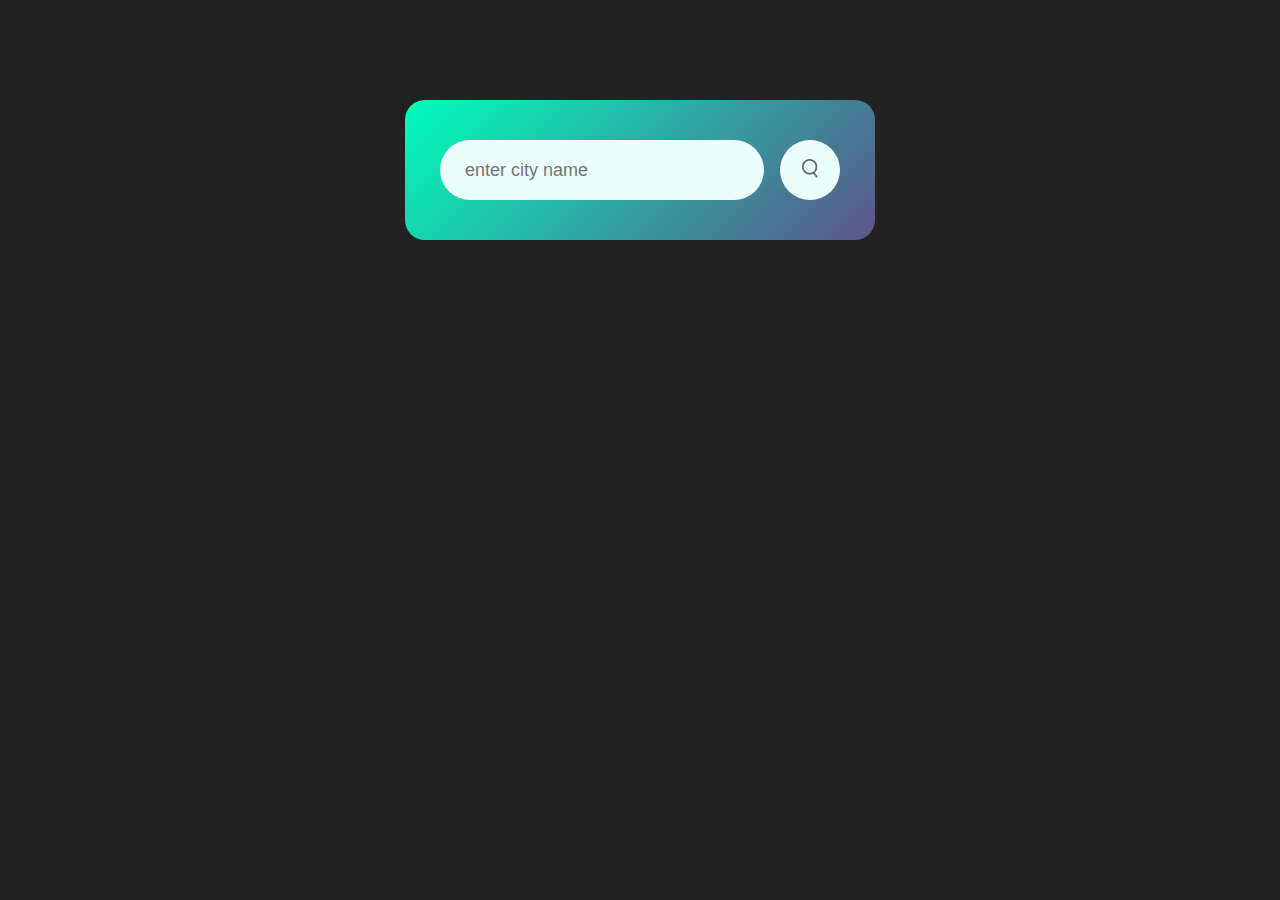
<file: Project-JS/Project1 WeatherApp/index.html>
<!DOCTYPE html>
<html lang="en">
<head>
    <meta charset="UTF-8">
    <meta name="viewport" content="width=device-width, initial-scale=1.0">
    <title>Weather App</title>
    <link rel="stylesheet" href="style.css">
</head>
<body>
    <div class="card">
        <div class="search">
           <input type="text" placeholder="enter city name" spellcheck="false">
           <button><img src="images/search.png"></button>
        </div>
        <div class="error">
            <P>Invalid city name</P>
        </div>
        <div class="weather">
            <img src="images/rain.png" class="weather-icon">
            <h1 class="temp">22°c</h1>
            <h2 class="city">New York</h2>
            <div class="details">
                <div class="col">
                    <img src="images/humidity.png">
                    <div>
                        <p class="humidity">50%</p>
                        <p>Humidity</p>
                    </div>
                </div>
                <div class="col">
                    <img src="images/wind.png">
                    <div>
                        <p class="wind">15 km/h</p>
                        <p>Wind speed</p>
                    </div>
                </div>
            </div>
        </div>

    </div>

    <script>

        const apikey = "ebe648ffbae0d545c0020f9ab48c75f7";
        const apiUrl = "https://api.openweathermap.org/data/2.5/weather?units=metric&q=";
        const searchBox = document.querySelector(".search input");
        const searchBtn = document.querySelector(".search button");
        const weatherIcon = document.querySelector(".weather-icon");

        async function checkWeather(city){
            const response = await fetch(apiUrl + city + `&appid=${apikey}`);

            if(response.status == 404){
                document.querySelector(".error").style.display = "block";
                document.querySelector(".weather").style.display = "none";
            }else{
                var data = await response.json();
            //console.log(data);

            document.querySelector(".city").innerHTML = data.name;
            document.querySelector(".temp").innerHTML =Math.round(data.main.temp) + "°c";
            document.querySelector(".humidity").innerHTML = data.main.humidity + "%";
            document.querySelector(".wind").innerHTML = data.wind.speed + "km/h";

            if(data.weather[0].main == "Clouds"){
                weatherIcon.src = "images/clouds.png";
            }else if(data.weather[0].main == "Clear"){
                weatherIcon.src = "images/Clear.png";
            }else if(data.weather[0].main == "Rain"){
                weatherIcon.src = "images/Rain.png";
            }else if(data.weather[0].main == "Drizzle"){
                weatherIcon.src = "images/Drizzle.png";
            }else if(data.weather[0].main == "Mist"){
                weatherIcon.src = "images/Mist.png";
            }
            document.querySelector(".weather").style.display = "block";
            document.querySelector(".error").style.display = "none";

        }
            }
           
        searchBtn.addEventListener("click", ()=>{
            checkWeather(searchBox.value);
        });
       
    </script>
</body>
</html>
</file>
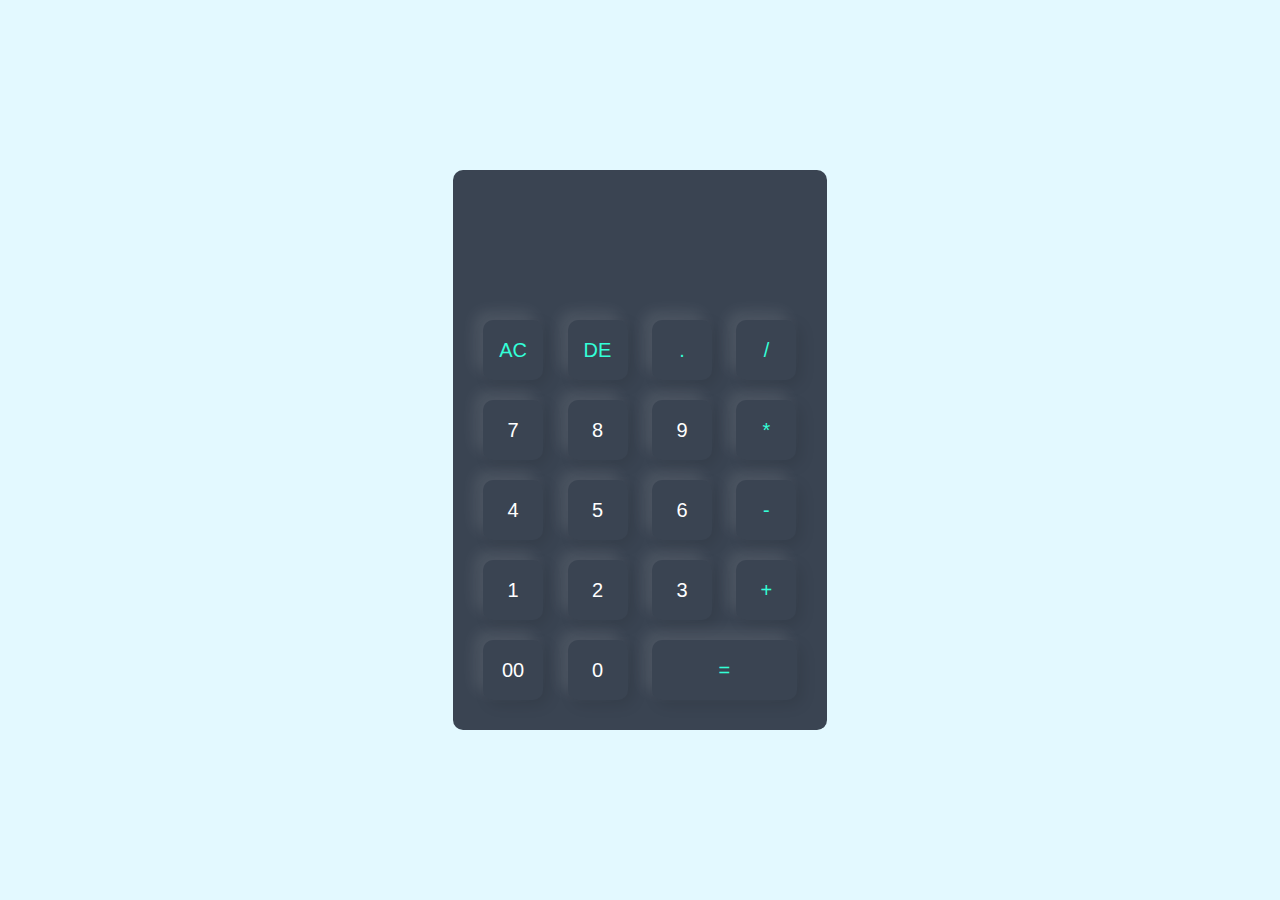
<file: Project-JS/Project12 Calculator/index.html>
<!DOCTYPE html>
<html lang="en">
<head>
    <meta charset="UTF-8">
    <meta name="viewport" content="width=device-width, initial-scale=1.0">
    <title>Calculator</title>
    <link rel="stylesheet" href="style.css">
</head>
<body>
    <div class="container">
        <div class="calculator">
            <form>
                <div class="display">
                    <input type="text" name="display">
                </div>
                <div>
                    <input type="button" value="AC" onclick="display.value=''" class="operator">
                    <input type="button" value="DE" onclick="display.value=display.value.toString().slice(0,-1)" class="operator">
                    <input type="button" value="." onclick="display.value+='.'" class="operator">
                    <input type="button" value="/" onclick="display.value+='/'" class="operator">
                </div>
                <div>
                    <input type="button" value="7" onclick="display.value+='7'">
                    <input type="button" value="8" onclick="display.value+='8'">
                    <input type="button" value="9" onclick="display.value+='9'">
                    <input type="button" value="*" onclick="display.value+='*'" class="operator">
                </div>
                <div>
                    <input type="button" value="4" onclick="display.value+='4'">
                    <input type="button" value="5" onclick="display.value+='5'">
                    <input type="button" value="6" onclick="display.value+='6'">
                    <input type="button" value="-" onclick="display.value+='-'" class="operator">
                </div>
                <div>
                    <input type="button" value="1" onclick="display.value+='1'">
                    <input type="button" value="2" onclick="display.value+='2'">
                    <input type="button" value="3" onclick="display.value+='3'">
                    <input type="button" value="+" onclick="display.value+='+'" class="operator">
                </div>
                <div>
                    <input type="button" value="00" onclick="display.value+='00'">
                    <input type="button" value="0" onclick="display.value+='0'">
                    <input type="button" value="=" onclick="display.value = eval(display.value)" class="equal , operator">
                    
                </div>
            </form>
        </div>
    </div>
</body>
</html>
</file>
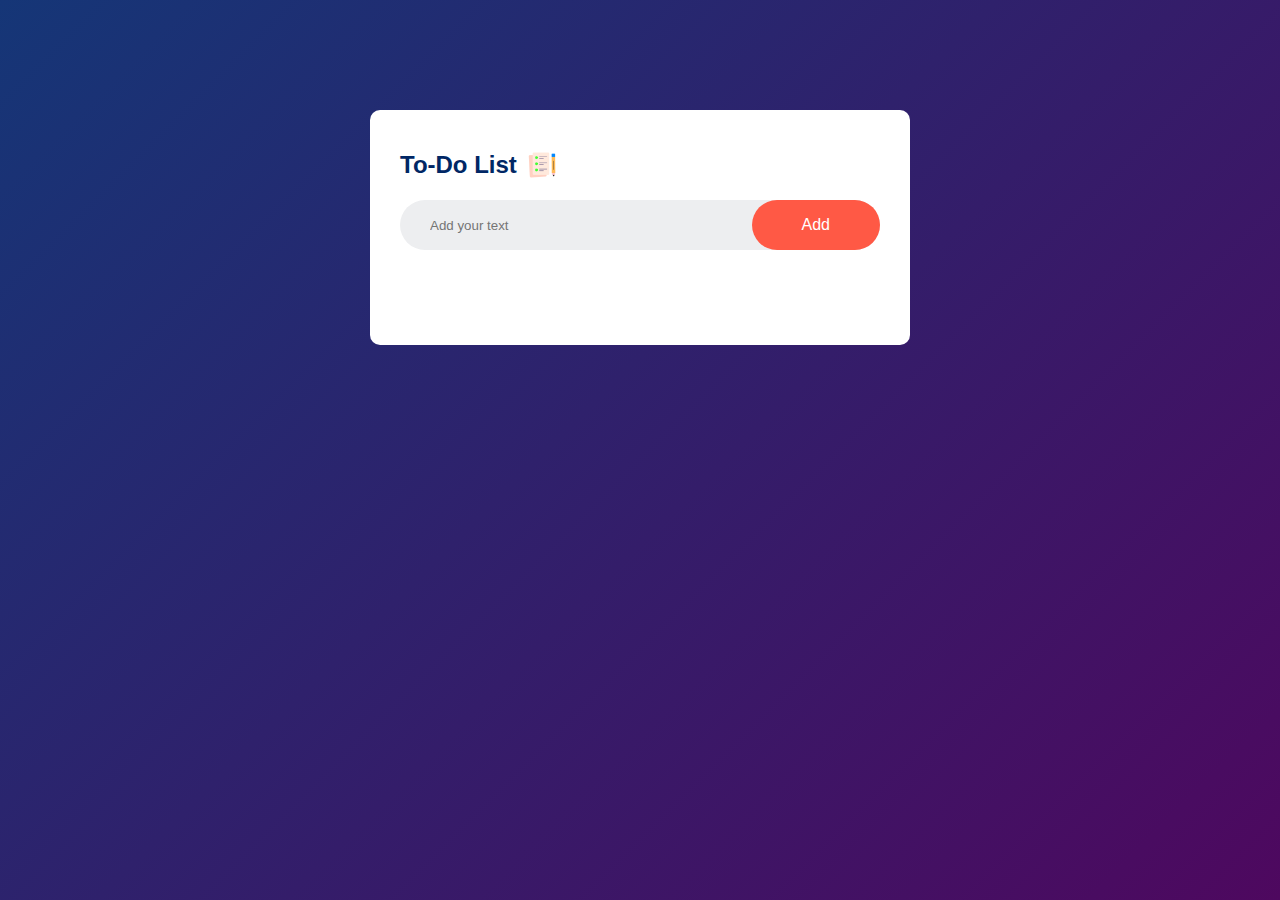
<file: Project-JS/Project2 To-do List/index.html>
<!DOCTYPE html>
<html lang="en">
<head>
    <meta charset="UTF-8">
    <meta name="viewport" content="width=device-width, initial-scale=1.0">
    <title>To-Do Lidt App</title>
    <link rel="stylesheet" href="style.css">
</head>
<body>
    <div class="container">
        <div class="todo-app">
            <h2>To-Do List <img src="images/icon.png"></h2>
            <div class="row">
                <input type="text" id="input-box" placeholder="Add your text">
                <button onclick="addTask()">Add</button>
            </div>
            <ul id="list-container">
                <!-- <li class="checked">Task 1</li>
                 <li>Task 2</li>
                 <li>Task 3</li>-->
            </ul>
        </div>
    </div>
    <script src="scricpt.js"></script>
</body>
</html>
</file>
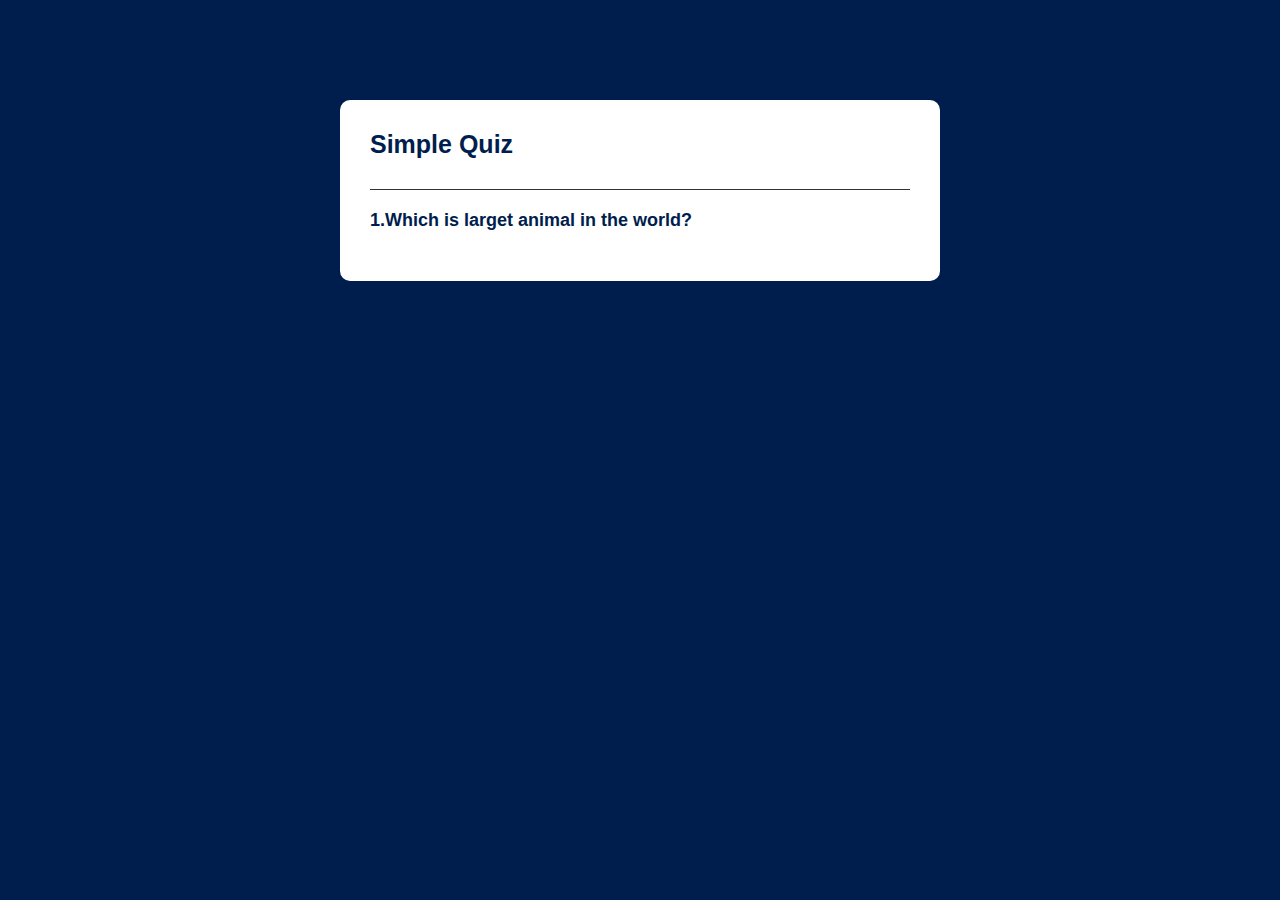
<file: Project-JS/Project3 quiz app/index.html>
<!DOCTYPE html>
<html lang="en">
<head>
    <meta charset="UTF-8">
    <meta name="viewport" content="width=device-width, initial-scale=1.0">
    <title>Quiz App</title>
    <link rel="stylesheet" href="style.css">
</head>
<body>
    <div class="app">
        <h1>Simple Quiz</h1>
        <div class="quiz">
            <h2 id="question">Question goes here</h2>
            <div id="answer-buttons">
              <button class="btn">Answer 1</button>
              <button class="btn">Answer 2</button>
              <button class="btn">Answer 3</button>
              <button class="btn">Answer 4</button>
            </div>
            <button id="next-btn">Next</button>
        </div>
    </div>
    <script src="scricpt.js"></script>
</body>
</html>
</file>
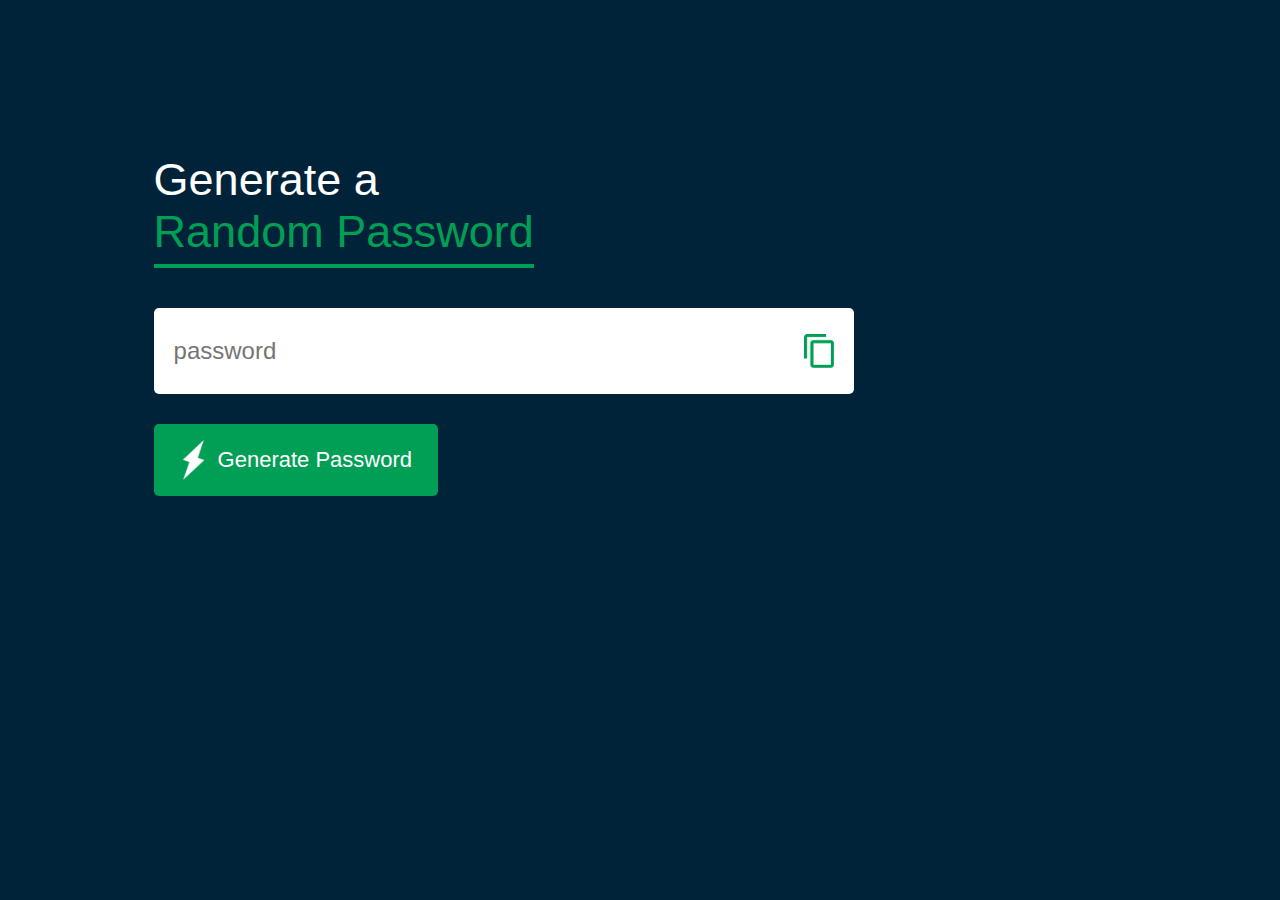
<file: Project-JS/Project4 Random Password/index.html>
<!DOCTYPE html>
<html lang="en">
<head>
    <meta charset="UTF-8">
    <meta name="viewport" content="width=device-width, initial-scale=1.0">
    <title>Random Password</title>
    <link rel="stylesheet" href="style.css">
</head>
<body>
    <div class="container">
        <h1>Generate a <br><span> Random Password</span></h1>
        <div class="display">
            <input type="password" id="password" placeholder="password">
            <img src="images/copy.png" onclick="copyPassword()">
        </div>
        <button onclick="createPassword()"><img src="images/generate.png">Generate Password</button>
    </div>

    <script>

        const passwordBox = document.getElementById("password");
        const length = 12;

        const upperCase = "ABCDEFGHIJKLMNOPQRSTUVWXYZ";
        const lowerCase = "abcdefghijklmnopqrstuvwxyz";
        const number = "0123456789";
        const symbol = "@#$%^&*()_+~|{}[]<>/-=";
        const allChars = upperCase + lowerCase + number + symbol;

        function createPassword(){
            let password ="";
            password += upperCase[Math.floor(Math.random() * upperCase.length)];
            password += lowerCase[Math.floor(Math.random() * lowerCase.length)];
            password += number[Math.floor(Math.random() * number.length)];
            password += symbol[Math.floor(Math.random() * symbol.length)];

            while(length>password.length){
                password +=  allChars[Math.floor(Math.random() * allChars.length)];

            }
            passwordBox.value = password;
           
            
        }

        function copyPassword(){
            passwordBox.select();
            document.execCommand("copy");
        }
    </script>
</body>
</html>
</file>
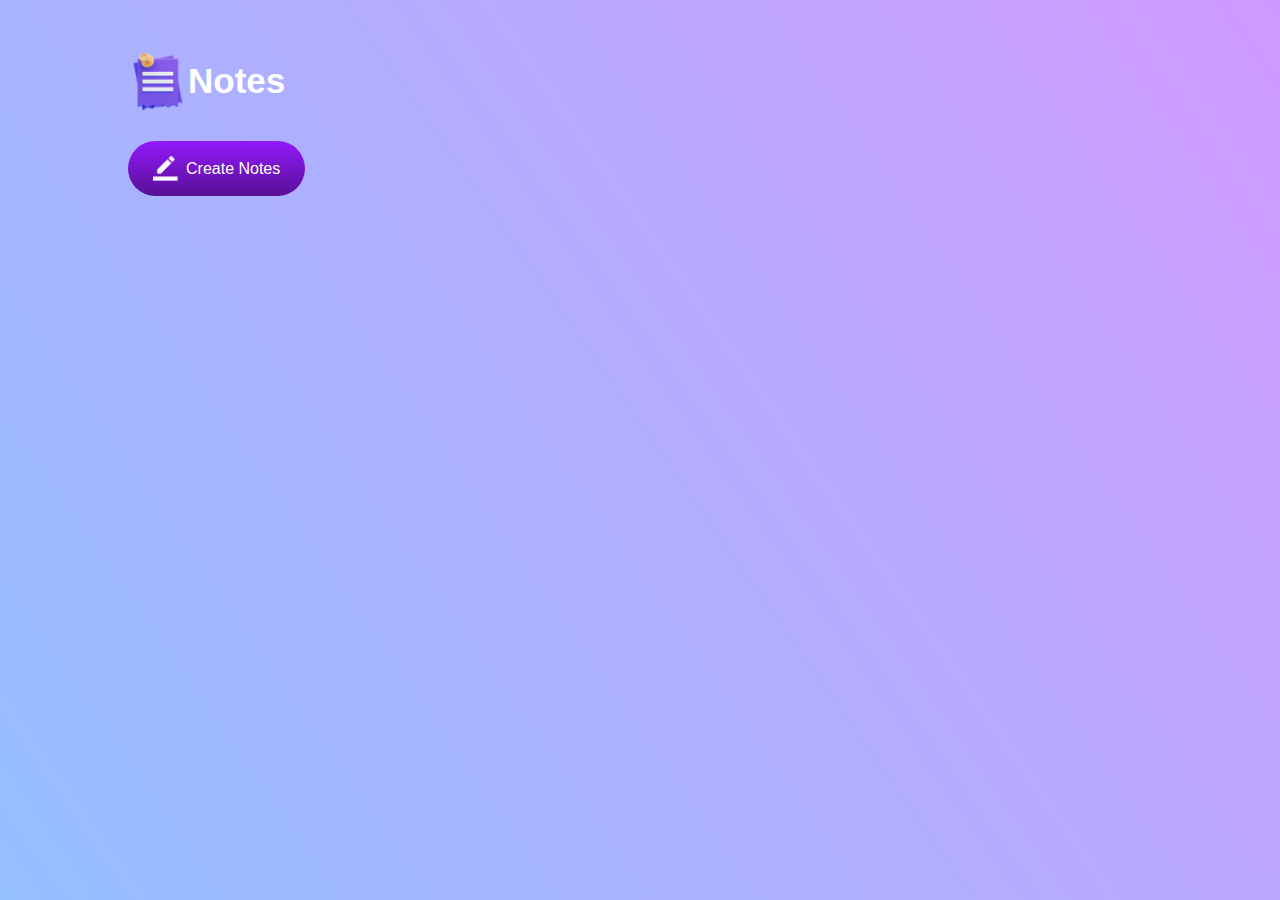
<file: Project-JS/Project5 Notes/index.html>
<!DOCTYPE html>
<html lang="en">
<head>
   
    <meta name="viewport" content="width=device-width, initial-scale=1.0">
    <title>Note App</title>
    <link rel="stylesheet" href="style.css">
</head>
<body>
    <div class="container">
        <h1><img src="images/notes.png">Notes</h1>
        <button class="btn"><img src="images/edit.png">Create Notes</button>
        <div class="notes-container">
           <!-- <P contenteditable="true" class="input-box">
                <img src="images/delete.png">
            </P>-->
        </div>
    </div>
    <script src="script.js"></script>
</body>
</html>
</file>
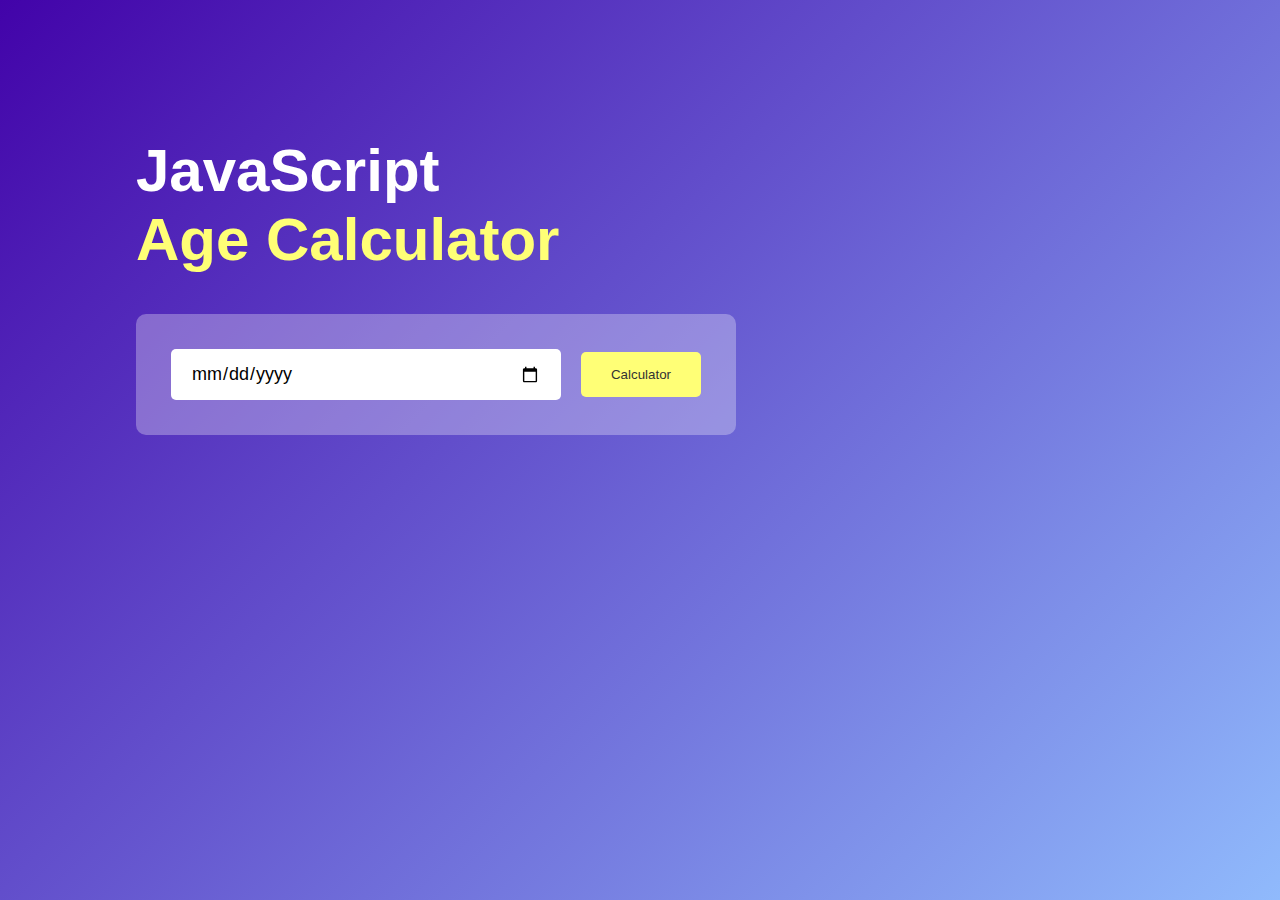
<file: Project-JS/Project6 ageCalculator/index.html>
<!DOCTYPE html>
<html lang="en">
<head>
    <meta name="viewport" content="width=device-width, initial-scale=1.0">
    <title>Age Calculator</title>
    <link rel="stylesheet" href="style.css">
</head>
<body>
    <div class="container">
        <div class="calculator">
            <h1>JavaScript<br><span>Age Calculator</span> </h1>
            <div class="input-box">
                <input type="date" id="date">
                <button onclick="calculateAge()">Calculator</button>
            </div>
            <p id="result"></p>
        </div>
    </div>

    <script>
        
        let userInput = document.getElementsByClassName("date");
        userInput.max = new Date().toISOString().split("T")[0];
        let result = document.getElementById("result");

        function calculateAge(){
          let birthDate = new Date(userInput.value);

          let d1 = birthDate.getDate();
          let m1 = birthDate.getMonth()+1;//start from 0 
          let y1 = birthDate.getFullYear();

          let today = new Date();
 
          let d2 = today.getDate();
          let m2 = today.getMonth()+1;
          let y2 = today.getFullYear();

          let d3,m3,y3;

          y3 = y2 - y1;

          if(m2 >= m1){
            m3 = m2-m1;
          }else{
            y3--;
            m3 = 12 + m2-m1;
          }

          if(d2 >= d1){
            d3 = d2-d1;

          }else{
            m3--;
            d3 = getDaysInMonth(y1, m1)+d2-d1;
          }
          if(m3<0){
            m3 = 11;
            y3--;
          }
         result.innerHTML = ` You are <span>${y3}</span> years,<span> ${m3} </span> months and <span> ${d3}</span> days old`;
        
        }  

        function getDaysInMonth(year,month){
            return new Date(year,month,0).getDate();
        }
    </script>
</body>
</html>
</file>
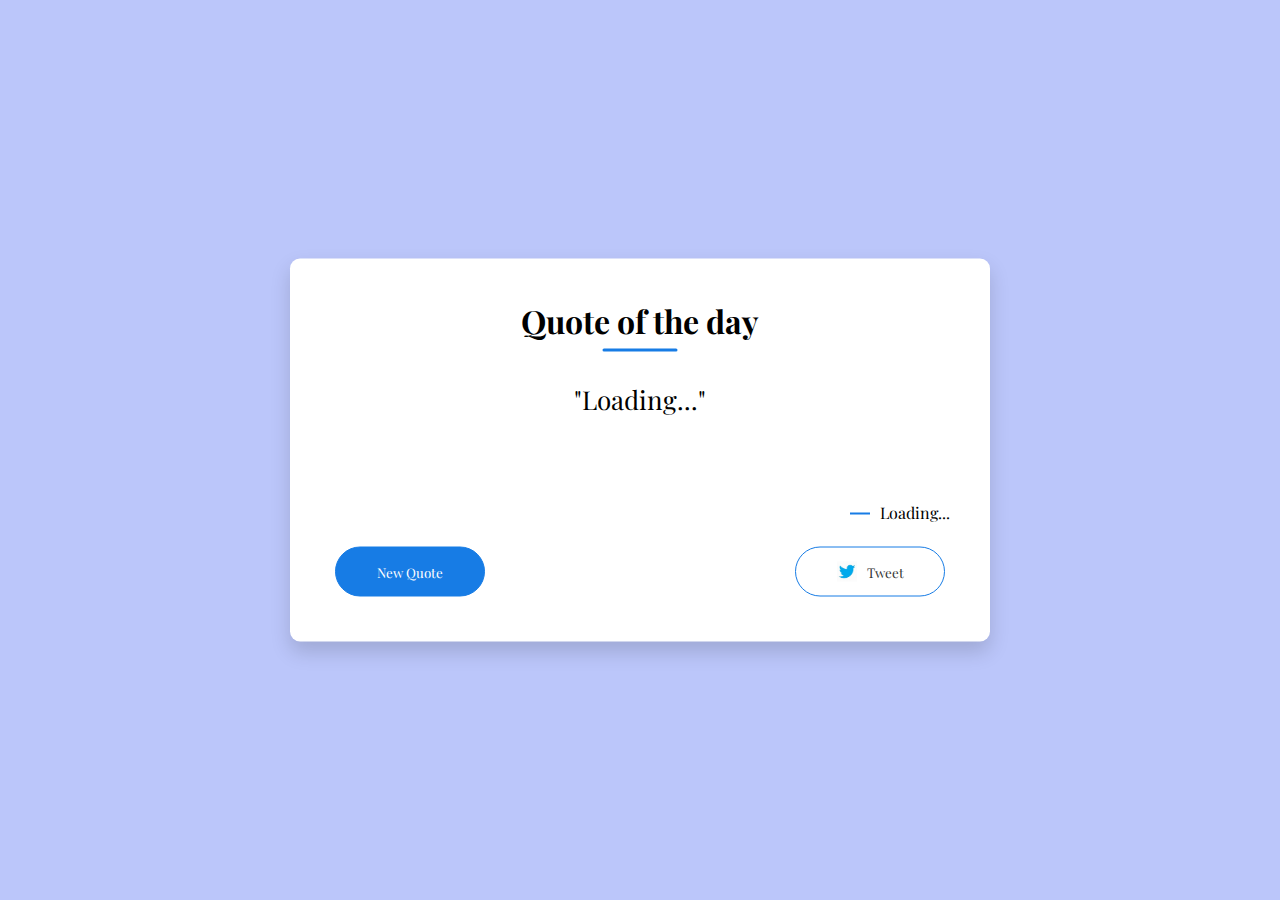
<file: Project-JS/Project7 Quote/index.html>
<!DOCTYPE html>
<html lang="en">
<head>
    <meta charset="UTF-8">
    <meta name="viewport" content="width=device-width, initial-scale=1.0">
    <title>Quote of the day</title>
    <link rel="stylesheet" href="style.css">
</head>
<body>
    <div class="quote-box">
        <h2>Quote of the day</h2>
        <blockquote id="quote">Loading...</blockquote>
        <span id="author">Loading...</span>
        <div>
            <button onclick="getquote(api_url)">New Quote</button>
            <button onclick="tweet()"><img src="Twitter.png">Tweet</button>
        </div>
    </div>

    <script>
        const quote = document.getElementById("quote");
        const author = document.getElementById("author");
        const api_url = "https://api.quotable.io/random";

        async function getquote(url){
            const response = await fetch(url);
            var data = await response.json();
            //console.log(data);
            quote.innerHTML = data.content;
            author.innerHTML = data.author;
        }getquote(api_url);

        function tweet(){
            window.open("https://twitter.com/intent/tweet?text="+quote.innerHTML+"--- by "+author.innerHTML,"Tweet Window","width=600,height=300");
        }
    </script>
</body>
</html>
</file>
<file: Project-JS/Project1 WeatherApp/style.css>
*{
    margin: 0;
    padding: 0;
    box-sizing: border-box;
    font-family: 'Poppins',sans-serif;
}
body{
    background-color: #222;
}
.card{
    width: 90%;
    max-width: 470px;
    background:linear-gradient(135deg, #00feba, #5b548a);
    color: #fff;
    margin: 100px auto 0;
    border-radius: 20px;
    padding: 40px 35px;
    text-align: center;
}
.search{
    width: 100%;
    display: flex;
    align-items: center;
    justify-content: space-between;
}
.search input{
    border: 0;
    outline: 0;
    background: #ebfffc;
    color: #555;
    padding: 10px 25px;
    height: 60px;
    border-radius: 30px;
    flex: 1;
    margin-right: 16px;
    font-size: 18px;
}
.search button{
    border: 0;
    outline: 0;
    background: #ebfffc;
    border-radius: 50%;
    width: 60px;
    height: 60px;
    cursor: pointer;
}
.search button img{
    width: 16px;
}
.weather-icon{
    width: 170px;
    margin-top: 30px;
}
.weather h1{
    font-size: 80px;
    font-weight: 500;
}
.weather h2{
    font-size: 45px;
    font-weight: 400;
    margin-top: -10px;
}
.details{
    display: flex;
    align-items: center;
    justify-content: space-between;
    padding: 0 20px;
    margin-top: 50px;
}
.col{
    display: flex;
    align-items: center;
    text-align: left;
}
.col img{
    width: 40px;
    margin-right: 10px;
}
.humidity,.wind{
    font-size: 28px;
    margin-top: -6px;
}
.weather{
    display: none;
}
.error{
    text-align: left;
    margin-left: 10px;
    font-size: 14px;
    margin-top: 10px;
    display: none;
}
</file>
<file: Project-JS/Project12 Calculator/style.css>
*{
    margin: 0;
    padding: 0;
    box-sizing: border-box;
    font-family: 'Poppins',sans-serif;
}
.container{
    width: 100%;
    height: 100vh;
    background: #e3f9ff;
    display: flex;
    align-items: center;
    justify-content: center;
}
.calculator{
    background: #3a4452;
    padding: 20px;
    border-radius: 10px;
}
.calculator form input{
    border: 0;
    outline: 0;
    width: 60px;
    height: 60px;
    border-radius: 10px;
    box-shadow: -8px -8px 15px rgba(255,255,255,0.1),5px 5px 15px rgba(0,0,0,0.1);
    background: transparent;
    font-size: 20px;
    color: #fff;
    cursor: pointer;
    margin: 10px;
}
form .display{
    display: flex;
    justify-content: flex-end;
    margin: 20px 0;
}
form .display input{
    text-align: right;
    flex: 1;
    font-size: 45px;
    box-shadow: none;
}
form input.equal{
    width: 145px;
}
form input.operator{
    color: #33ffd8;
}
</file>
<file: Project-JS/Project2 To-do List/style.css>
*{
    margin: 0;
    padding: 0;
    box-sizing: border-box;
    font-family: 'Poppins',sans-serif;
}
.container{
    width: 100%;
    min-height: 100vh;
    background: linear-gradient(135deg, #153677, #4e085f);
    padding: 10px;
}
.todo-app{
    width: 100%;
    max-width: 540px;
    background: #fff;
    margin: 100px auto 20px;
    padding: 40px 30px 70px;
    border-radius: 10px;
}
.todo-app h2{
    color: #002765;
    display: flex;
    align-items: center;
    margin-bottom: 20px;
}
.todo-app h2 img{
    width: 30px;
    margin-left: 10px;
}
.row{
    display: flex;
    align-items: center;
    justify-content: space-between;
    background: #edeef0;
    border-radius: 30px;
    padding-left: 20px;
    margin-bottom: 25px;
}
input{
    flex: 1;
    border: none;
    outline: none;
    background: transparent;
    padding: 10px;
    font-weight: 14px;
}
button{
    border: none;
    outline: none;
    padding: 16px 50px;
    background: #ff5945;
    color: #fff;
    font-size: 16px;
    cursor: pointer;
    border-radius: 40px
}
ul li{
    list-style: none;
    font-size: 17px;
    padding: 12px 8px 12px 50px;
    user-select: none;
    cursor: pointer;
    position: relative;
}
ul li::before{
    content: '';
    position: absolute;
    height: 28px;
    width: 28px;
    border-radius: 50%;
    background-image: url(images/unchecked.png);
    background-size: cover;
    background-position: center;
    top: 12px;
    left: 0px;
    
}
ul li.checked{
    color: #555;
    text-decoration: line-through;
}
ul li.checked::before{
    background-image: url(images/checked.png);
}
ul li span{
    position: absolute;
    right: 0;
    top: 5px;
    width: 40px;
    height: 40px;
    font-size: 22px;
    color: #555;
    line-height: 40px;
    text-align: center;
    border-radius: 50%;
}
ul li span:hover{
    background: #edeef0;
}
</file>
<file: Project-JS/Project3 quiz app/style.css>
*{
    margin: 0;
    padding: 0;
    box-sizing: border-box;
    font-family: 'Poppins',sans-serif;
}
body{
   background: #001e4d;  
}
.app{
   background: #fff;
   width: 90%;
   max-width: 600px;
   margin: 100px auto 0;
   border-radius: 10px;
   padding: 30px;
}
.app h1{
    font-size: 25px;
    color: #001e4d;
    font-weight: 600;
    border-bottom: 1px solid #333;
    padding-bottom: 30px;
}
.quiz{
    padding: 20px 0;
}
.quiz h2{
    font-size: 18px;
    color: #001e4d;
    font-weight: 600;
}
.btn{
    background: #fff;
    color: #222;
    font-weight: 500;
    width: 100%;
    border: 1px solid #222;
    padding: 10px;
    margin: 10px 0;
    text-align: left;
    border-radius: 4px;
    cursor: pointer;
    transition: all 0.3s;
}
.btn:hover:not([disabled]){
    background: #222;
    color: #fff;
}
.btn:disabled{
    cursor: no-drop;
}
#next-btn{
  background: #001e4d;
  color: #fff;
  font-weight: 500;
  width: 150px;
  border: 0;
  padding: 10px;
  margin: 20px auto 0;
  border-radius: 4px;
  cursor: pointer;
  display: none;
}
.correct{
    background: #9aeabc;
}
.incorrect{
    background: #ff9393;
}
</file>
<file: Project-JS/Project4 Random Password/style.css>
*{
    margin: 0;
    padding: 0;
    box-sizing: border-box;
    font-family: 'Poppins',sans-serif;
}
body{
    background: #002339;
    color: #fff;
}
.container{
   margin: 12%;
   width: 90%;
   max-width: 700px;
}
.display{
    width: 100%;
    margin-top: 50px;
    margin-bottom: 30px;
    background: #fff;
    color: #333;
    display: flex;
    align-items: center;
    justify-content: space-between;
    padding: 26px 20px;
    border-radius: 5px;
}
.container h1{
    font-weight: 500;
    font-size: 45px;
}
.container h1 span{
    color: #019f55;
    border-bottom: 4px solid #019f55;
    padding-bottom: 7px;
}
.display img{
    width: 30px;
    cursor: pointer;
}
.display input{
    border: 0;
    outline: 0;
    font-size: 24px;
}
.container button img{
    width: 28px;
    margin-right: 10px;
}
.container button{
    border: 0;
    outline: 0;
    background: #019f55;
    color: #fff;
    font-size: 22px;
    font-weight: 300;
    display: flex;
    align-items: center;
    justify-content: center;
    padding: 16px 26px;
    border-radius: 5px;
    cursor: pointer;
}
</file>
<file: Project-JS/Project5 Notes/style.css>
*{
    margin: 0;
    padding: 0;
    box-sizing: border-box;
    font-family: 'Poppins',sans-serif;
}
.container{
     width: 100%;
     min-height: 100vh;
     background: linear-gradient(1315deg, #cf9aff, #95c0ff);
     color: #fff;
     padding-top: 4%;
     padding-left: 10%;
}.container h1{
    display: flex;
    align-items: center;
    font-size: 35px;
    font-weight: 600px;
}.container h1 img{
    width: 60px;
}.container button img{
    width: 25px;
    margin-right: 8px;
}
.container button{
    display: flex;
    align-items: center;
    background: linear-gradient(#9418fd, #571094);
    color: #fff;
    font-size: 16px;
    outline: 0;
    border: 0;
    border-radius: 40px;
    padding: 15px 25px;
    margin: 30px 0 20px;
    cursor: pointer;
}
.input-box{
    position: relative;
    width: 100%;
    max-width: 500px;
    min-height: 150px;
    background: #fff;
    color: #333;
    padding: 20px;
    margin: 20px 0;
    outline: none;
    border-radius: 5px;
}
.input-box img{
    width: 25px;
    position: absolute;
    bottom: 15px;
    right: 15px;
    cursor: pointer;
}
</file>
<file: Project-JS/Project6 ageCalculator/style.css>
*{
    margin: 0;
    padding: 0;
    box-sizing: border-box;
    font-family: 'Poppins',sans-serif;
}
.container{
   width: 100%;
   min-height: 100vh;
   background: linear-gradient(135deg, #4203a9,#90bafc);
   color: #fff;
   padding: 10px; 
}
.calculator{
   width: 100%;
   max-width: 600px;
   margin-left: 10%;
   margin-top: 10%;

}
.calculator h1{
    font-size: 60px;
}
.calculator h1 span{
    color: #ffff76;
}
.input-box{
    margin: 40px 0;
    padding: 35px;
    border-radius: 10px;
    background: rgba(255, 255, 255, 0.3);
    display: flex;
    align-items: center;
}
.input-box input{
    flex: 1;
    margin-right: 20px;
    padding: 14px 20px;
    border: 0;
    outline: 0;
    font-size: 18px;
    border-radius: 5px;
    position: relative;
}
.input-box button{
   
    background: #ffff76;
    border: 0;
    outline: 0;
    padding: 15px 30px;
    border-radius: 5px;
    font-weight: 500;
    color: #333;
    cursor: pointer;
}
/*.input-box input::-webkit-calendar-picker-indicator{
    top: 0;
    left: 0;
    right: 0;
    bottom: 0;
    width: auto;
    height: auto;
    position: absolute;
    background-position: calc(100%-10px);
    background-size: 30px;
    cursor: pointer;
}*/
#result{
    font-size: 20px;
}
#result span{
    color: #ffff76;
}
</file>
<file: Project-JS/Project7 Quote/style.css>
@import url('https://fonts.googleapis.com/css2?family=Playfair+Display:ital,wght@0,400..900;1,400..900&display=swap');
*{
    margin: 0;
    padding: 0;
    box-sizing: border-box;
    font-family: "Playfair Display", serif;
}
body{
    background: #bbc6fa;
}
.quote-box{
    background: #fff;
    width: 700px;
    position: absolute;
    top: 50%;
    left: 50%;
    transform: translate(-50%,-50%);
    padding: 40px;
    border-radius: 10px;
    text-align: center;
    box-shadow: 0 10px 20px 0px rgba(0,0,0,0.15);

}
.quote-box h2{
    font-size: 32px;
    margin-bottom: 40px;
    position: relative;
}.quote-box h2::after{
    content: '';
    width: 75px;
    height: 3px;
    border-radius: 3px;
    background: rgb(23,124,229);
    position: absolute;
    bottom: -10px;
    left: 50%;
    transform: translate(-50%);
}
.quote-box blockquote{
    font-size: 26px;
    min-height: 110px;
}.quote-box blockquote::before,.quote-box blockquote::after{
    content: '"';
}
.quote-box span{
    display: block;
    margin-top: 10px;
    float: right;
    position: relative;
}
.quote-box span::before{
    content: '';
    width: 20px;
    height: 2px;
    background: rgb(23,124,229);
    position: absolute;
    top: 50%;
    left: -30px;
}
.quote-box div{
    width: 100%;
    margin-top: 50px;
    display: flex;
    justify-content: space-between;
}
.quote-box button{
    background:rgb(23,124,229) ;
    color: #fff;
    border-radius: 25px;
    border: 1px solid rgb(23,124,229);
    width: 150px;
    height: 50px;
    display: flex;
    align-items: center;
    justify-content: center;
    margin: 5px;
    cursor: pointer;
}.quote-box button img{
    width: 20px;
    margin-right: 10px;
}
.quote-box button:nth-child(2){
    background: transparent;
    color: #333;
}
</file>
